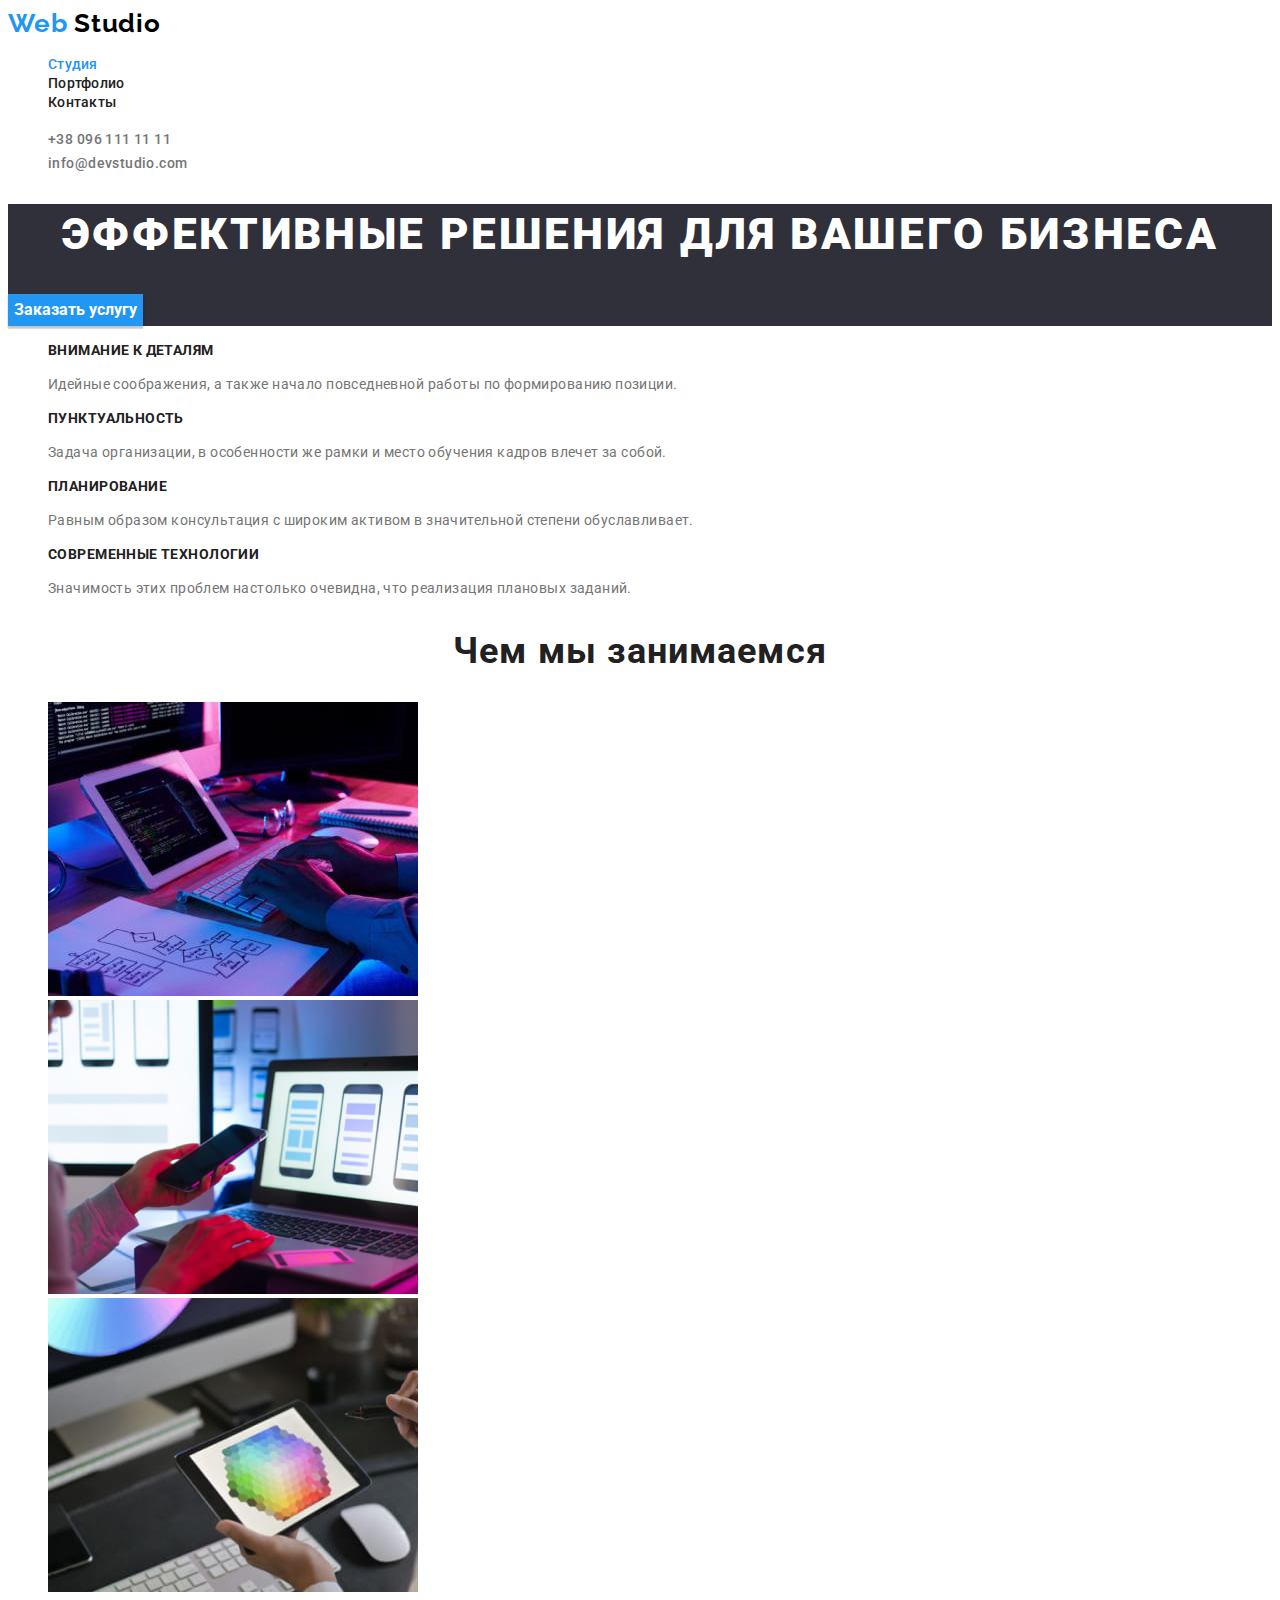
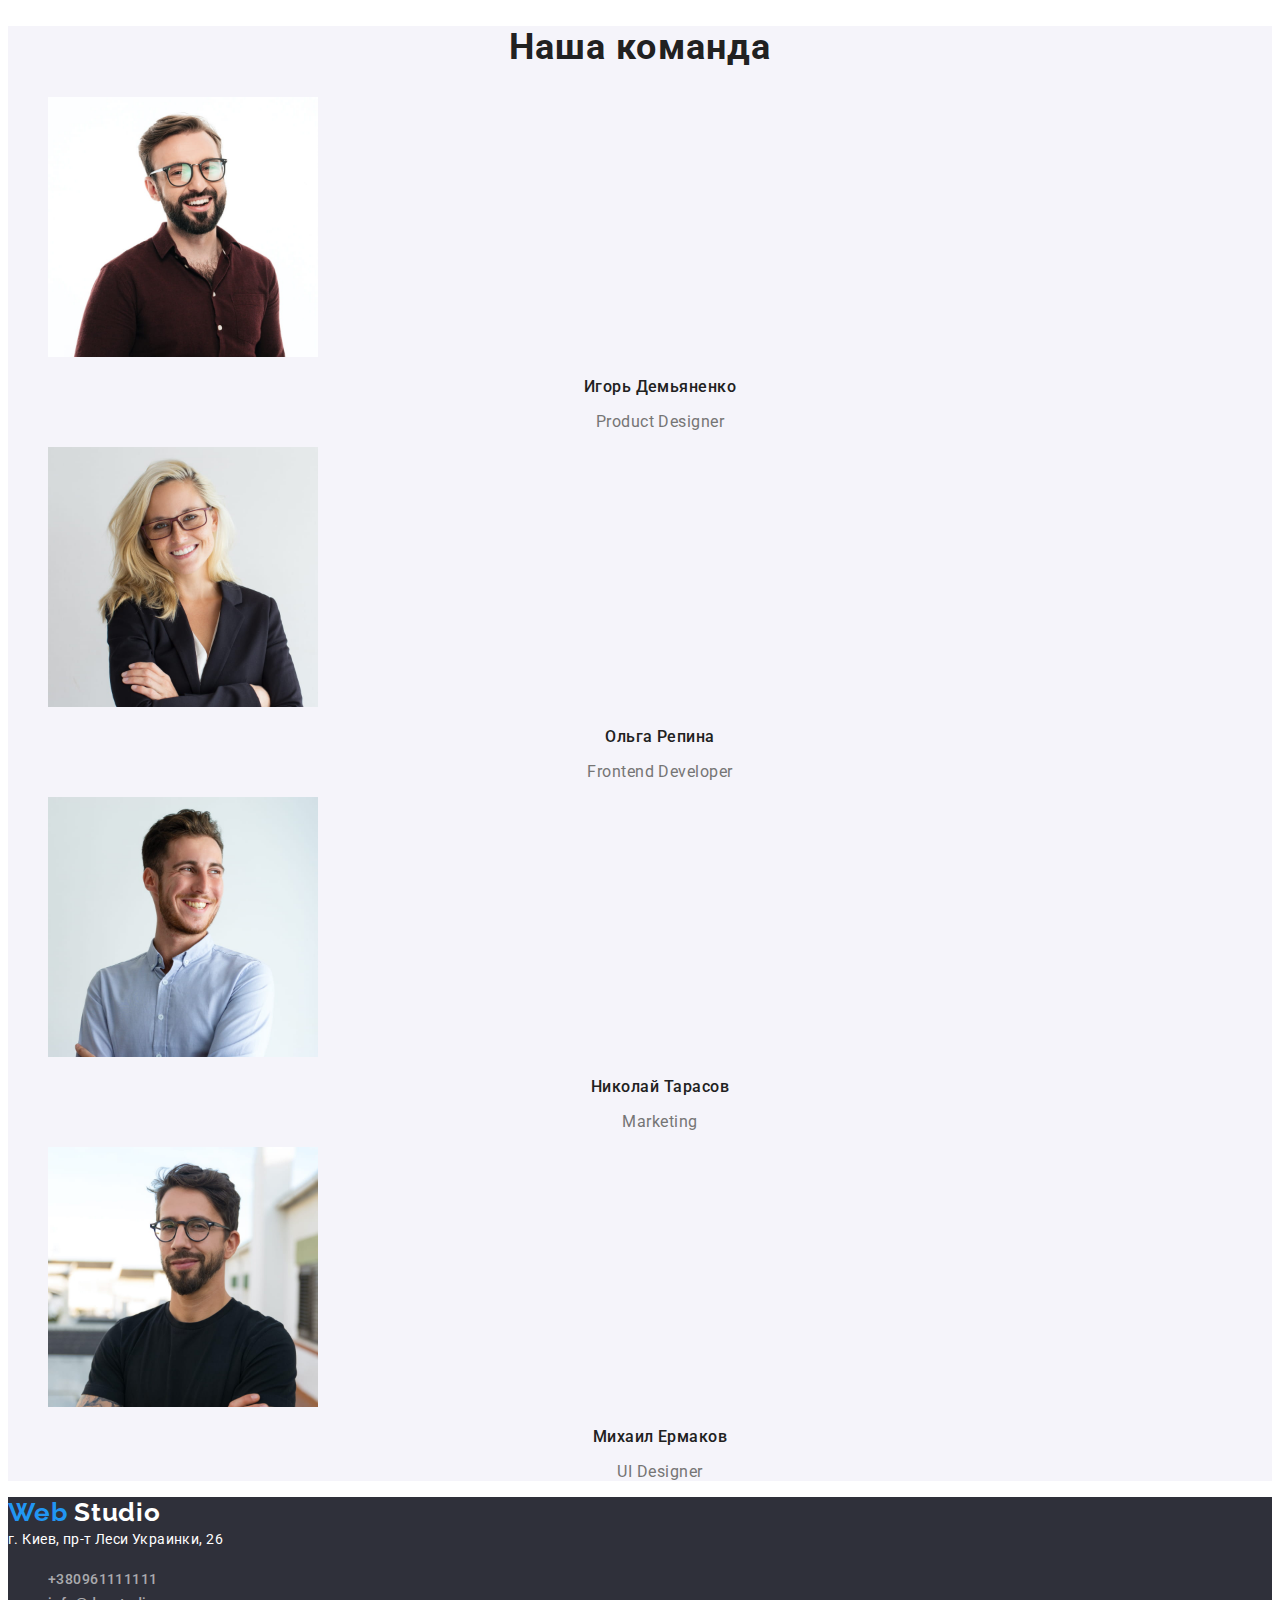
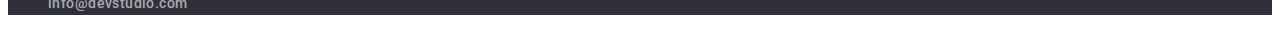
<file: index.html>
<!DOCTYPE html>
<html lang="ru">
<head>
    <meta charset="UTF-8">
    <meta name="viewport" content="width=device-width, initial-scale=1.0">
    <title>Web Studio</title>
    <link rel="stylesheet" href="./css/styles.css">
</head>
<body>
    <!--Верхняя линия-->
    <header class="">
        <nav>
            <a class="logo" href="./index.html">
                Web
                <span class="accent-black">Studio</span>
            </a>

            <ul class="default-list site-nav">
                <li><a href="./index.html" class="link link-active">Студия</a></li>
                <li><a href="./portfolio.html" class="link">Портфолио</a></li>
                <li><a href="#" class="link">Контакты</a></li>
            </ul>
        </nav>
        <ul class="default-list">
            <li><a class="default-list-contacts default-list-contacts-header" href="tel:+380961111111">+38 096 111 11 11</a></li>
            <li><a class="default-list-contacts default-list-contacts-header" href="mailto:info@devstudio.com">info@devstudio.com</a></li>
        </ul>
    </header>
    <main>
    <!--Шапка-->
        <section class="block-one">
            <h1 class="main-title">Эффективные решения для вашего бизнеса</h1>
            <button type="button" class="main-button">Заказать услугу</button>
        </section>
    <!--Наша команда и чем мы занимаемся-->
    <section class="block-two">
        <ul class="default-list">
            <li>
                <h3 class="advantages-title">Внимание к деталям</h3>
                <p class="default-text">Идейные соображения, а также начало повседневной работы по формированию позиции.</p>
            </li>
            <li>
                <h3 class="advantages-title">Пунктуальность</h3>
                <p class="default-text">Задача организации, в особенности же рамки и место обучения кадров влечет за собой.</p>
            </li>
            <li>
                <h3 class="advantages-title">Планирование</h3>
                <p class="default-text">Равным образом консультация с широким активом в значительной степени обуславливает.</p>
            </li>
            <li>
                <h3 class="advantages-title">Современные технологии</h3>
                <p class="default-text">Значимость этих проблем настолько очевидна, что реализация плановых заданий.</p>
            </li>
        </ul>
        <section>
            <h2 class="block-title">Чем мы занимаемся</h2>
            <ul class="default-list">
                <li>
                    <img src="./images/img.jpg" alt="work" width="370" />
                </li>
                <li>
                    <img src="./images/img-2.jpg" alt="work" width="370" />
                </li>
                <li>
                    <img src="./images/img-3.jpg" alt="work" width="370" />
                </li>
            </ul>
        </section>
        <section class="our-team">
            <h2 class="block-title">Наша команда</h2>
            <ul class="default-list">
                <li>
                    <img src="./images/img-4.jpg" alt="Игорь Демьяненко" width="270" />
                    <h3 class="employeer-name">Игорь Демьяненко</h3>
                    <p class="default-text">Product Designer</p>
                </li>
                <li>
                    <img src="./images/img-5.jpg" alt="Ольга Репина" width="270" />
                    <h3 class="employeer-name">Ольга Репина</h3>
                    <p class="default-text">Frontend Developer</p>
                </li>
                <li>
                    <img src="./images/img-6.jpg" alt="Николай Тарасов" width="270" />
                    <h3 class="employeer-name">Николай Тарасов</h3>
                    <p class="default-text">Marketing</p>
                </li>
                <li>
                    <img src="./images/img-7.jpg" alt="Михаил Ермаков" width="270" />
                    <h3 class="employeer-name">Михаил Ермаков</h3>
                    <p class="default-text">UI Designer</p>
                </li>
            </ul>
        </section>
    </section>
    </main>
    <!--Футер-->
    <footer class="footer">
        <a class="logo footer-logo" href="./index.html">
            Web
            <span class="accent-white">Studio</span>
        </a>
        <address>г. Киев, пр-т Леси Украинки, 26</address>
        <ul class="default-list">
            <li><a class="default-list-contacts" href="tel:+380961111111">+380961111111</a></li>
            <li><a class="default-list-contacts" href="mailto:info@devstudio.com">info@devstudio.com</a></li>
        </ul>
    </footer>
</body>
</html>
</file>
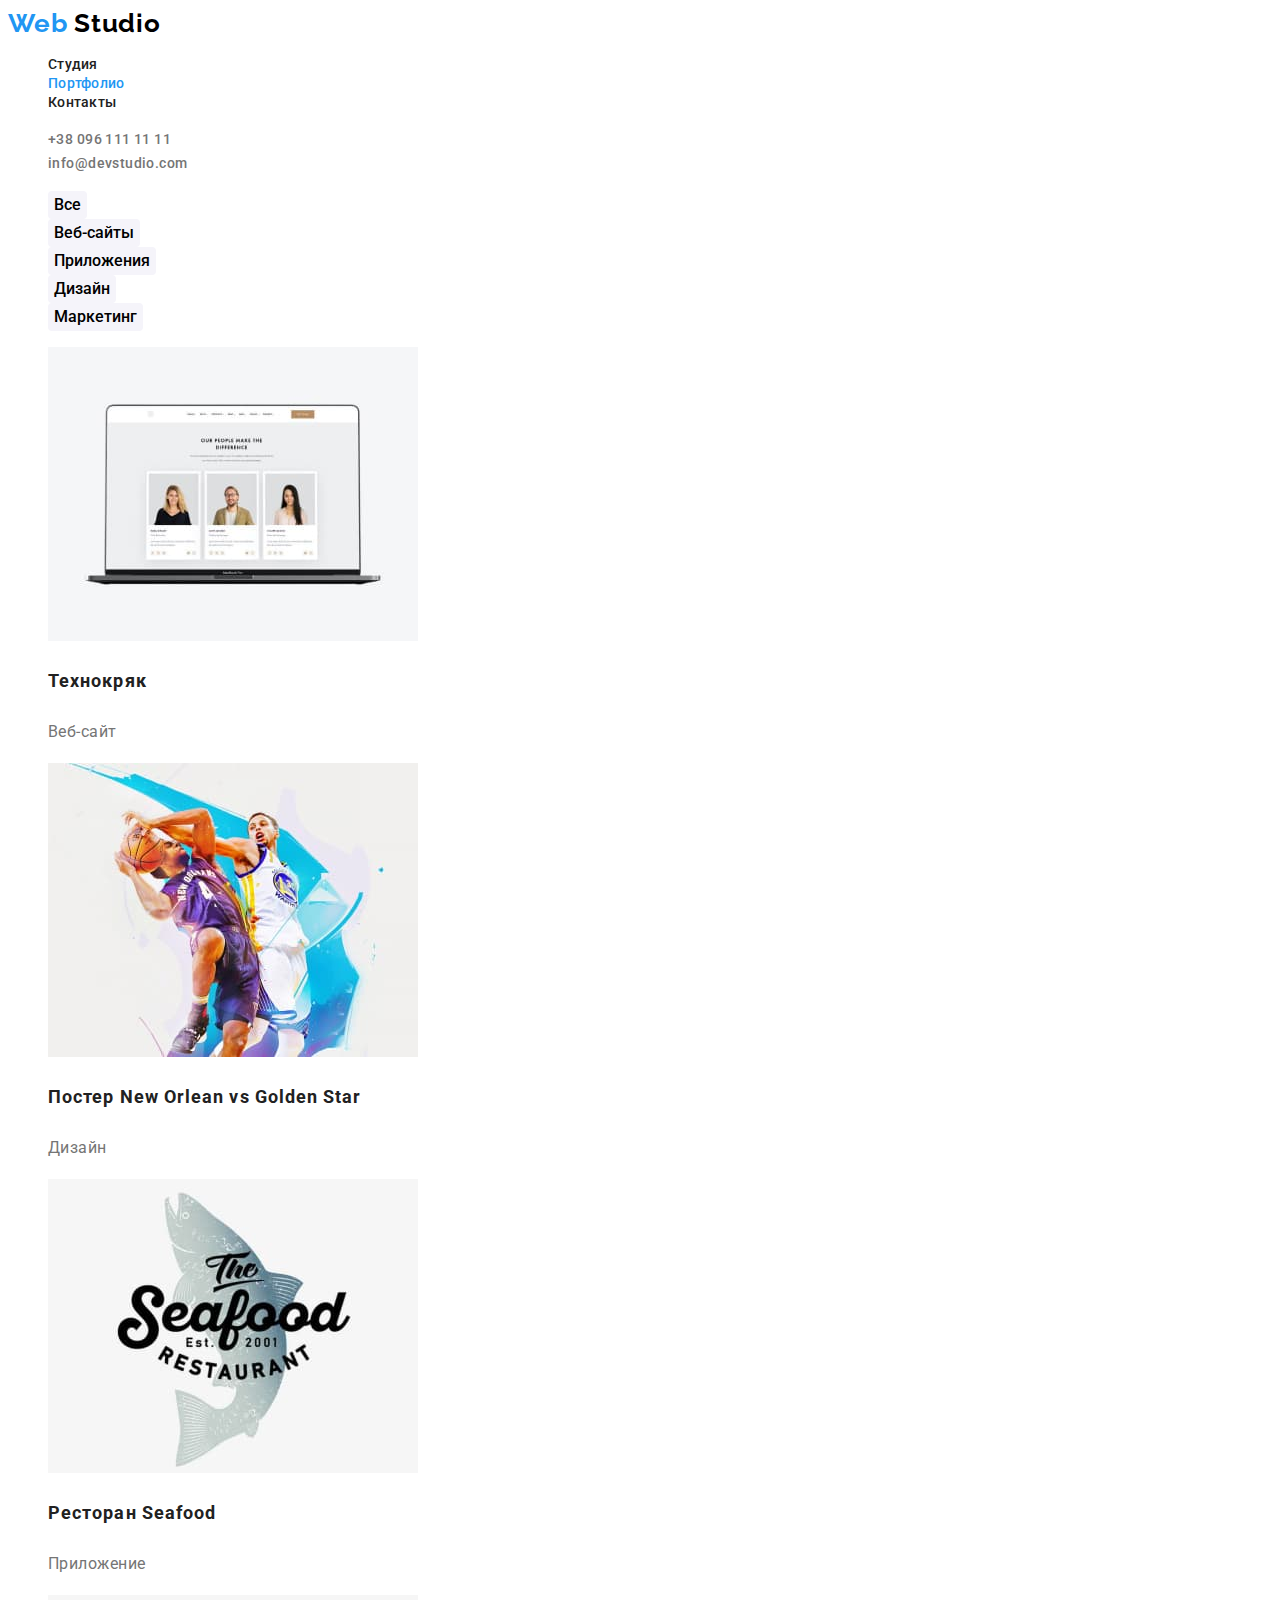
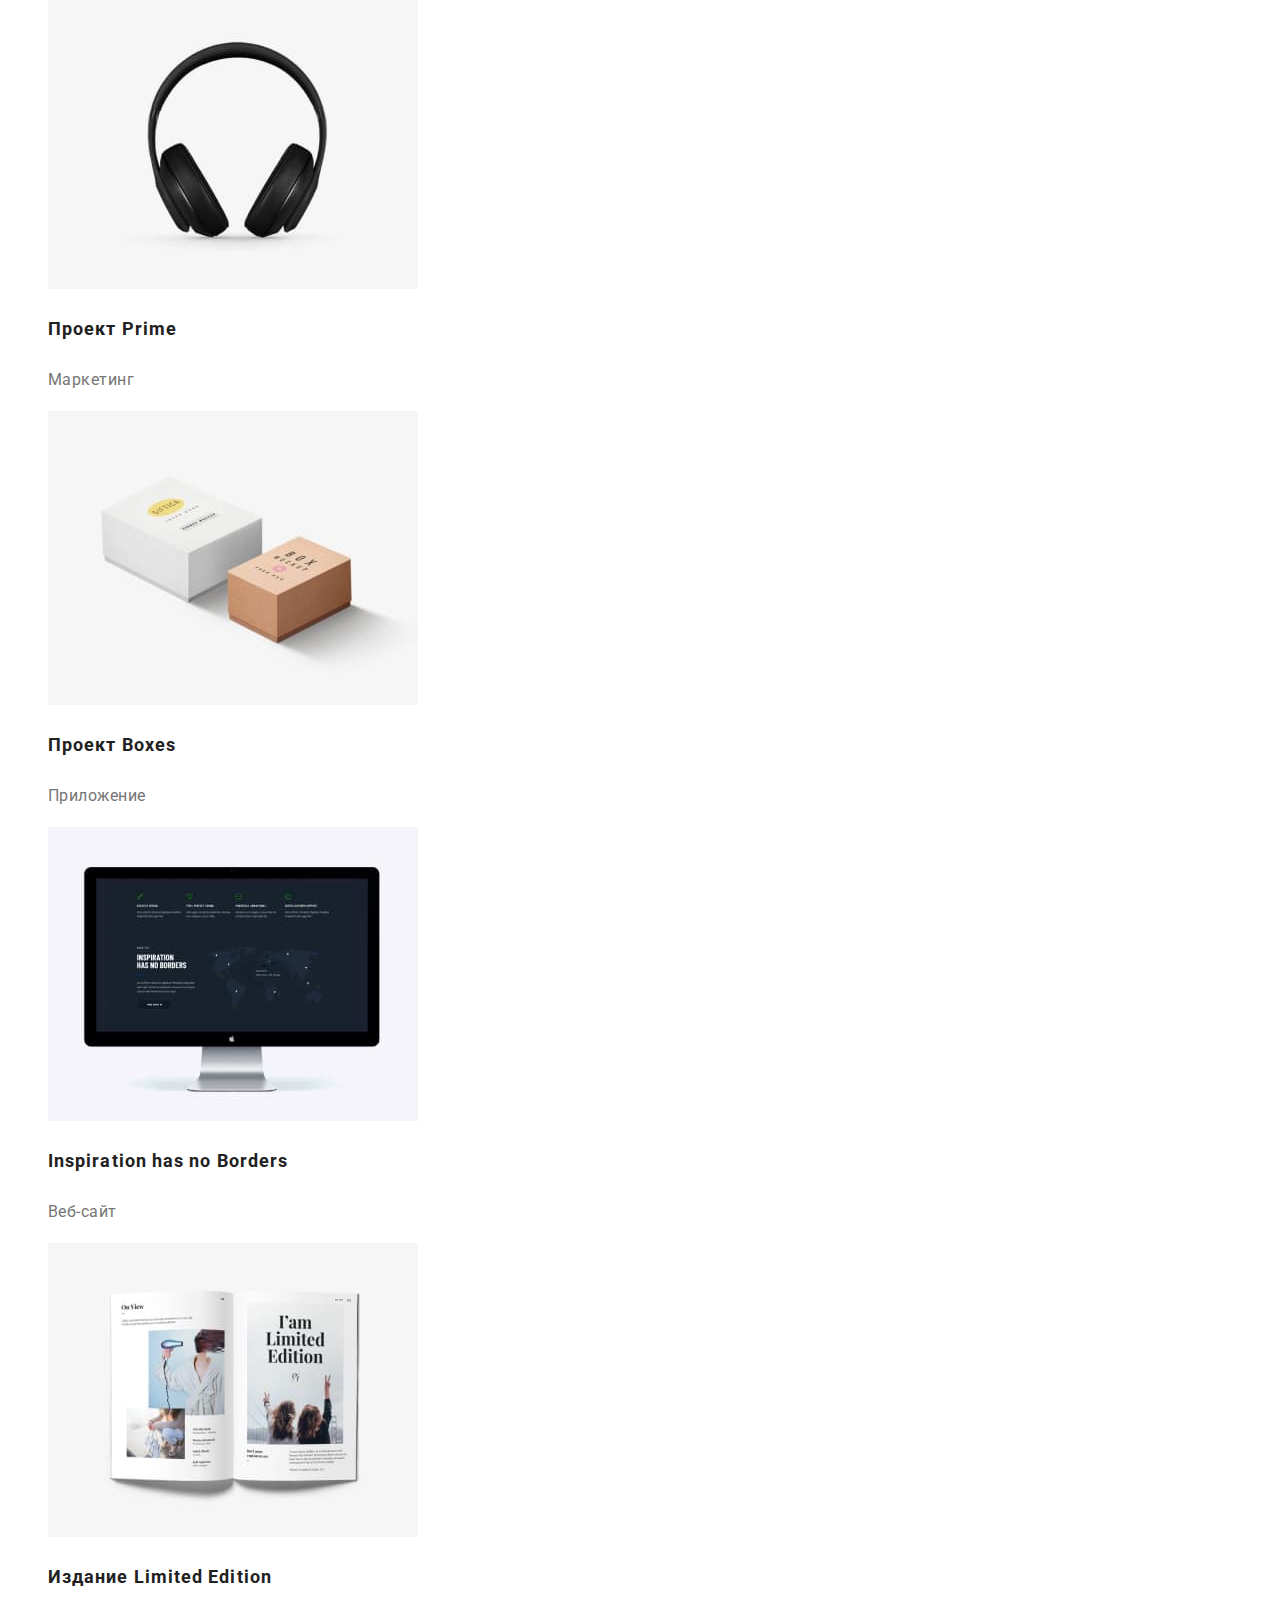
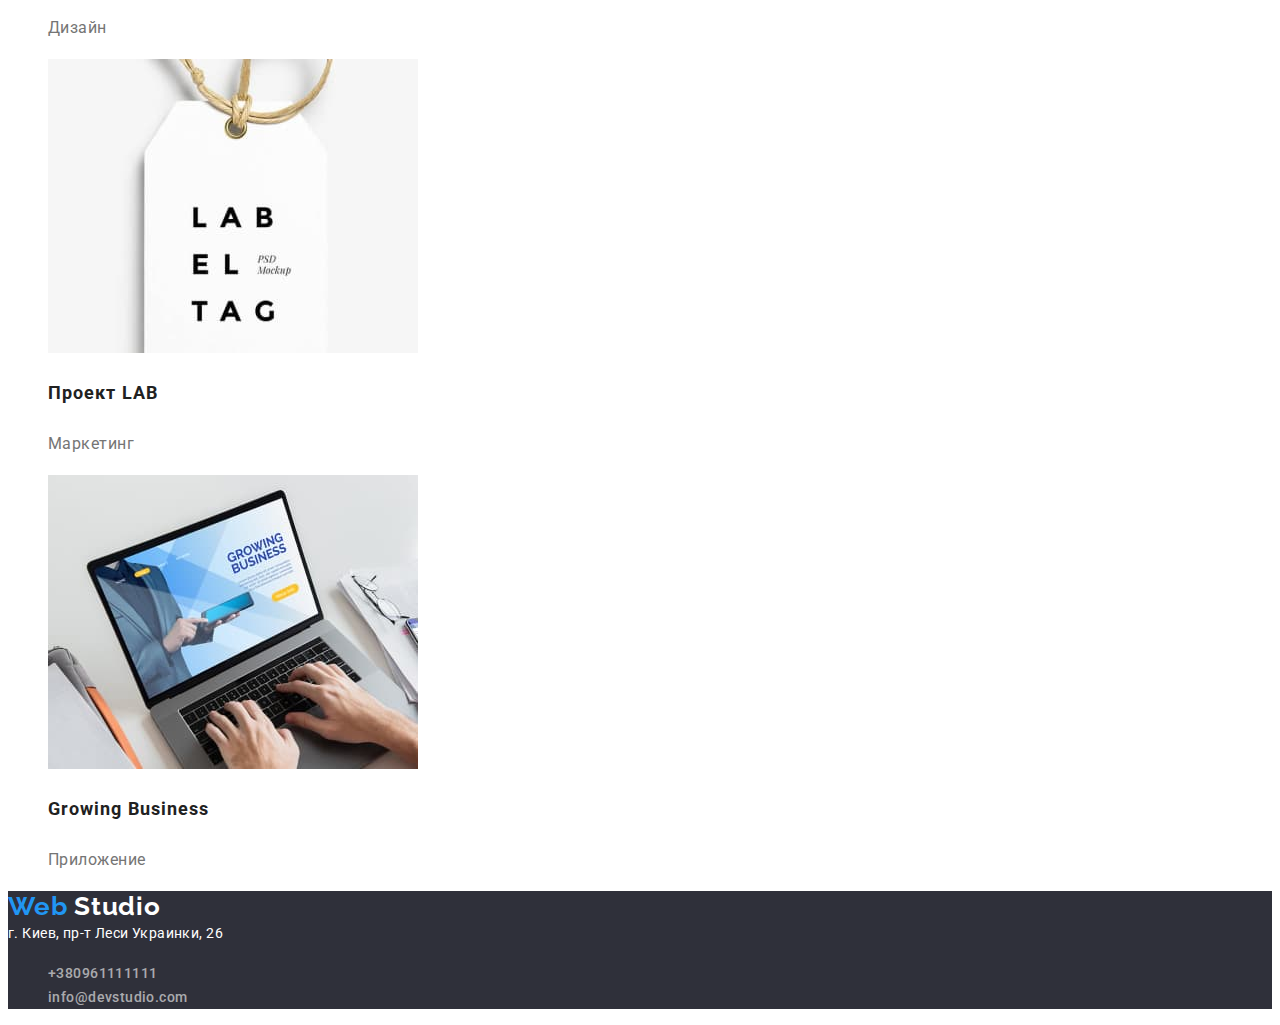
<file: portfolio.html>
<!DOCTYPE html>
<html lang="ru">
<head>
    <meta charset="UTF-8">
    <meta name="viewport" content="width=device-width, initial-scale=1.0">
    <title>Web Studio</title>
    <link rel="stylesheet" href="./css/styles.css">
</head>
<body>
    <!--Верхняя линия-->
    <header>
        <nav>
            <a class="logo" href="./index.html">
                Web
                <span class="accent-black">Studio</span>
            </a>

            <ul class="default-list site-nav">
                <li><a href="./index.html" class="link">Студия</a></li>
                <li><a href="./portfolio.html" class="link link-active">Портфолио</a></li>
                <li><a href="#" class="link">Контакты</a></li>
            </ul>
        </nav>
        <ul class="default-list">
            <li><a class="default-list-contacts default-list-contacts-header" href="tel:+380961111111">+38 096 111 11 11</a></li>
            <li><a class="default-list-contacts default-list-contacts-header" href="mailto:info@devstudio.com">info@devstudio.com</a></li>
        </ul>
    </header>
    <main>
        <!--Кнопки-->
        <section>
            <ul class="default-list">
                <li><button type="button" class="portfolio-button">Все</button></li>
                <li><button type="button" class="portfolio-button">Веб-сайты</button></li>
                <li><button type="button" class="portfolio-button">Приложения</button></li>
                <li><button type="button" class="portfolio-button">Дизайн</button></li>
                <li><button type="button" class="portfolio-button">Маркетинг</button></li>
            </ul>
        </section>
        <!--Портфолио-->
        <section class="portfolio-block-two">
            <ul class="default-list">
                <li>
                    <img src="./images/img-8.jpg" alt="Технокряк" width="370" />
                    <h3 class="portfolio-item-title">Технокряк</h3>
                    <p class="default-text">Веб-сайт</p>
                </li>
                <li>
                    <img src="./images/img-9.jpg" alt="Постер New Orlean vs Golden Star" width="370" />
                    <h3 class="portfolio-item-title">Постер New Orlean vs Golden Star</h3>
                    <p class="default-text">Дизайн</p>
                </li>
                <li>
                    <img src="./images/img-10.jpg" alt="Ресторан Seafood" width="370" />
                    <h3 class="portfolio-item-title">Ресторан Seafood</h3>
                    <p class="default-text">Приложение</p>
                </li>
                <li>
                    <img src="./images/img-11.jpg" alt="Проект Prime" width="370" />
                    <h3 class="portfolio-item-title">Проект Prime</h3>
                    <p class="default-text">Маркетинг</p>
                </li>
                <li>
                    <img src="./images/img-12.jpg" alt="Проект Boxes" width="370" />
                    <h3 class="portfolio-item-title">Проект Boxes</h3>
                    <p class="default-text">Приложение</p>
                </li>
                <li>
                    <img src="./images/img-13.jpg" alt="Inspiration has no Borders" width="370" />
                    <h3 class="portfolio-item-title">Inspiration has no Borders</h3>
                    <p class="default-text">Веб-сайт</p>
                </li>
                <li>
                    <img src="./images/img-14.jpg" alt="Издание Limited Edition" width="370" />
                    <h3 class="portfolio-item-title">Издание Limited Edition</h3>
                    <p class="default-text">Дизайн</p>
                </li>
                <li>
                    <img src="./images/img-15.jpg" alt="Проект LAB" width="370" />
                    <h3 class="portfolio-item-title">Проект LAB</h3>
                    <p class="default-text">Маркетинг</p>
                </li>
                <li>
                    <img src="./images/img-16.jpg" alt="Growing Business" width="370" />
                    <h3 class="portfolio-item-title">Growing Business</h3>
                    <p class="default-text">Приложение</p>
                </li>
            </ul>
        </section>
    </main>
    <!--Футер-->
    <footer class="footer">
        <a class="logo footer-logo" href="./index.html">
            Web
            <span class="accent-white">Studio</span>
        </a>
        <address>г. Киев, пр-т Леси Украинки, 26</address>
        <ul class="default-list">
            <li><a class="default-list-contacts" href="tel:+380961111111">+380961111111</a></li>
            <li><a class="default-list-contacts" href="mailto:info@devstudio.com">info@devstudio.com</a></li>
        </ul>
    </footer>
</body>
</html>
</file>
<file: css/styles.css>
@import url("https://fonts.googleapis.com/css2?family=Raleway:wght@700&family=Roboto:wght@400;500;700;900&display=swap");

:root {
  --main-text-color: #212121;
  --dark-background-color: #2f303a;
  --hover-text-color: #2196f3;
  --button-background-color: #f5f4fa;
  --default-text-color: #757575;
  --black-color: #000;
  --white-color: #fff;
}
body {
  background-color: var(--white-color);
  color: var(--main-text-color);
  font-family: "Roboto", sans-serif;
}

.default-text {
  color: var(--default-text-color);
  font-size: 16px;
  letter-spacing: 0.03em;
  line-height: 24px;
}

.default-list {
  list-style: none;
}

.logo {
  font-weight: 700;
  font-size: 26px;
  letter-spacing: 0.03em;
  font-family: "Raleway", sans-serif;
  text-decoration: none;
  color: var(--hover-text-color);
}

.accent-black {
  color: var(--black-color);
}

.accent-white {
  color: var(--white-color);
}

.block-two .default-text {
  font-size: 14px;
}

.block-one {
  background-color: var(--dark-background-color);
  color: var(--white-color);
}

.block-title {
  font-weight: 700;
  font-size: 36px;
  line-height: 42px;
  text-align: center;
  letter-spacing: 0.03em;
}

.our-team {
  background: var(--button-background-color);
}

.our-team .default-text {
  text-align: center;
  line-height: 19px;
  font-size: 16px;
  letter-spacing: 0.03em;
}

.employeer-name {
  font-weight: 500;
  font-size: 16px;
  line-height: 19px;
  text-align: center;
  letter-spacing: 0.03em;
}

.main-title {
  font-weight: 900;
  font-size: 44px;
  line-height: 60px;
  text-align: center;
  letter-spacing: 0.06em;
  text-transform: uppercase;
}

.block-one .main-button {
  border: none;
  line-height: 30px;
  font-weight: bold;
  font-size: 16px;
}

.site-nav .link {
  color: var(--main-text-color);
  text-decoration: none;
  line-height: 16px;
  font-size: 14px;
  letter-spacing: 0.02em;
  font-weight: 500;
}

.site-nav .link:hover,
.site-nav .link:focus,
.site-nav .link-active {
  color: var(--hover-text-color);
}

.site-nav .default-list-contacts {
  line-height: 16px;
}

.advantages-title {
  font-size: 14px;
  font-weight: 700;
  line-height: 16, 41px;
  letter-spacing: 0.03em;
  text-transform: uppercase;
}

.default-list-contacts {
  color: rgba(255, 255, 255, 0.6);
  font-weight: 500;
  font-size: 14px;
  line-height: 24px;
  letter-spacing: 0.03em;
  text-decoration: none;
}

.default-list-contacts-header {
  color: var(--default-text-color);
}

.default-list-contacts:hover,
.default-list-contacts:focus {
  color: var(--hover-text-color);
}

.footer {
  background-color: var(--dark-background-color);
}

.footer address {
  font-style: normal;
  font-size: 14px;
  line-height: 24px;
  letter-spacing: 0.03em;
  color: var(--white-color);
}

/* стили для страницы портфолио */

.portfolio-block-two .default-text {
  line-height: 30px;
}
.portfolio-item-title {
  font-size: 18px;
  font-weight: 700;
  line-height: 36px;
  letter-spacing: 0.06em;
}

.portfolio-button {
  background-color: var(--button-background-color);
  font-size: 16px;
  line-height: 26px;
  font-weight: 500;
  border-radius: 4px;
  border: none;
  font-family: inherit;
}

.portfolio-button:hover,
.portfolio-button:focus,
.main-button {
  font-family: inherit;
  background-color: var(--hover-text-color);
  color: var(--white-color);
  cursor: pointer;
  box-shadow: 0px 3px 1px rgba(0, 0, 0, 0.1), 0px 1px 2px rgba(0, 0, 0, 0.08),
    0px 2px 2px rgba(0, 0, 0, 0.12);
}
</file>
